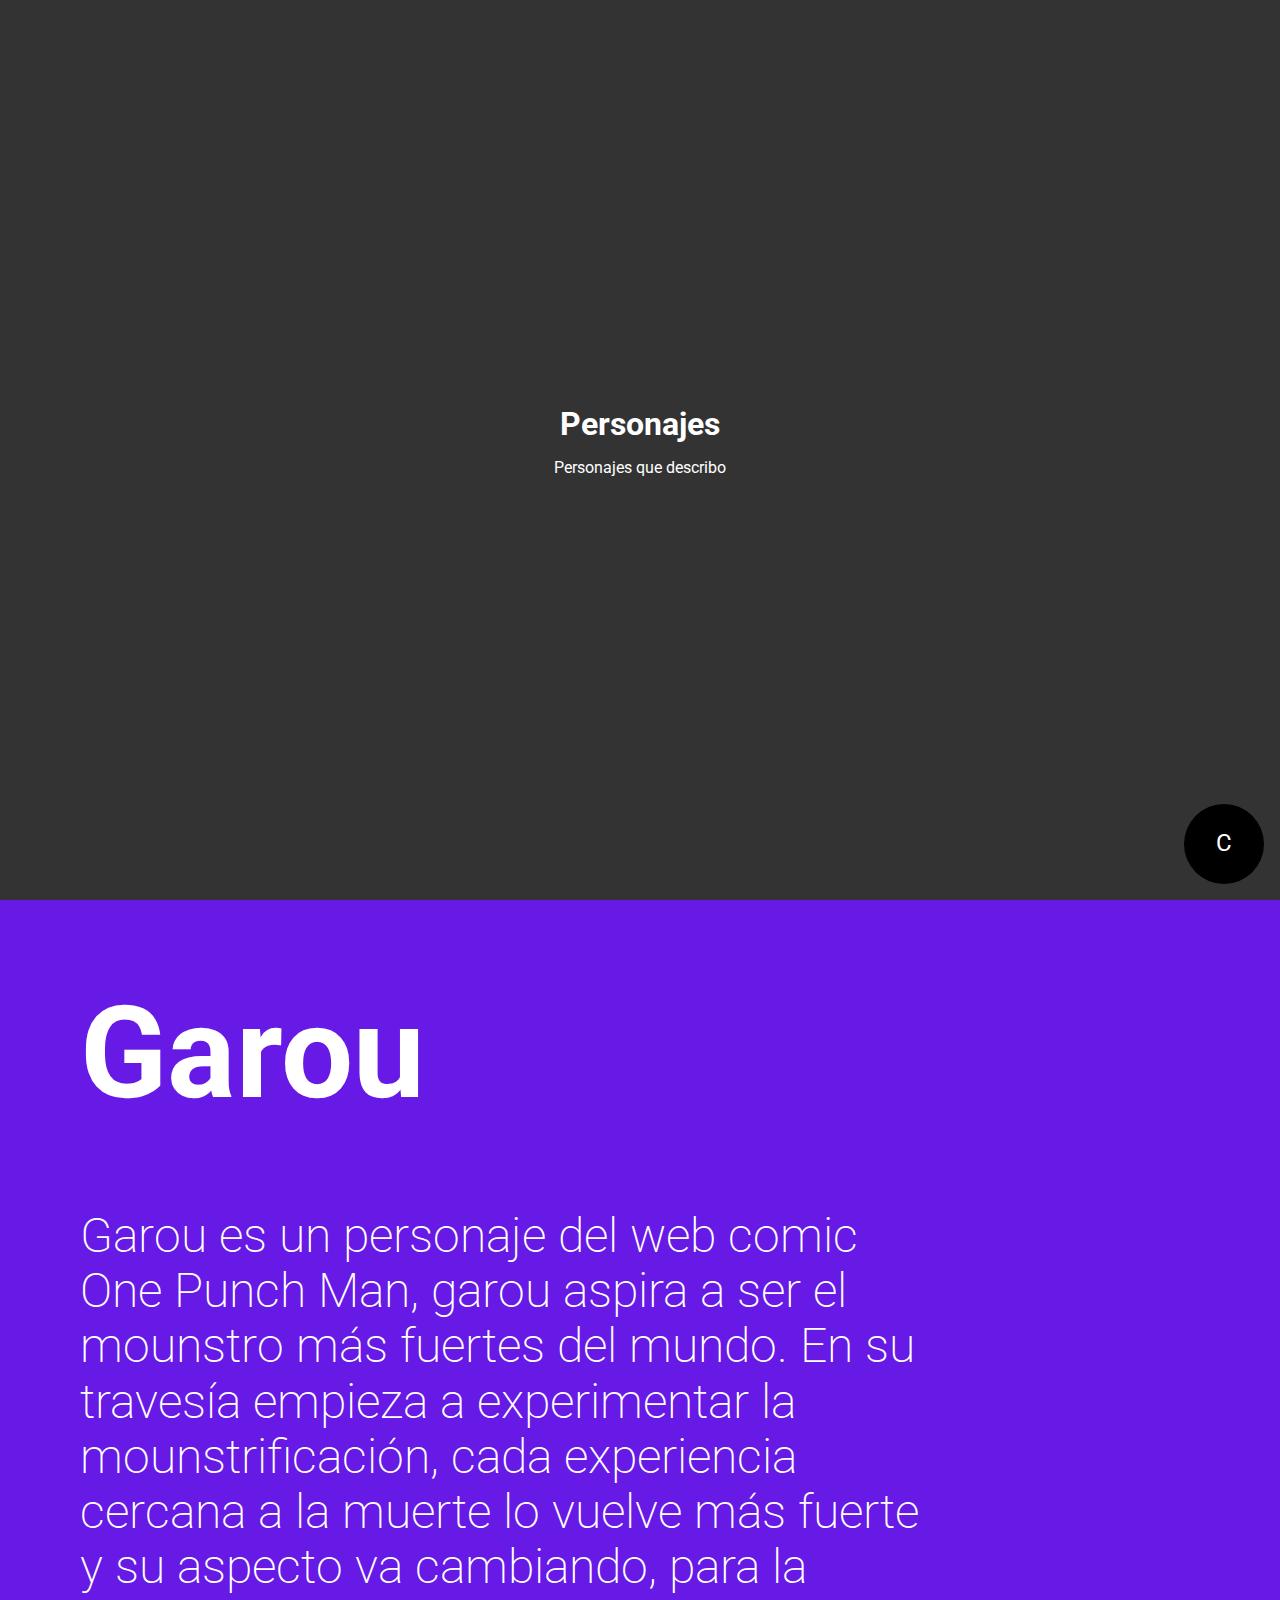
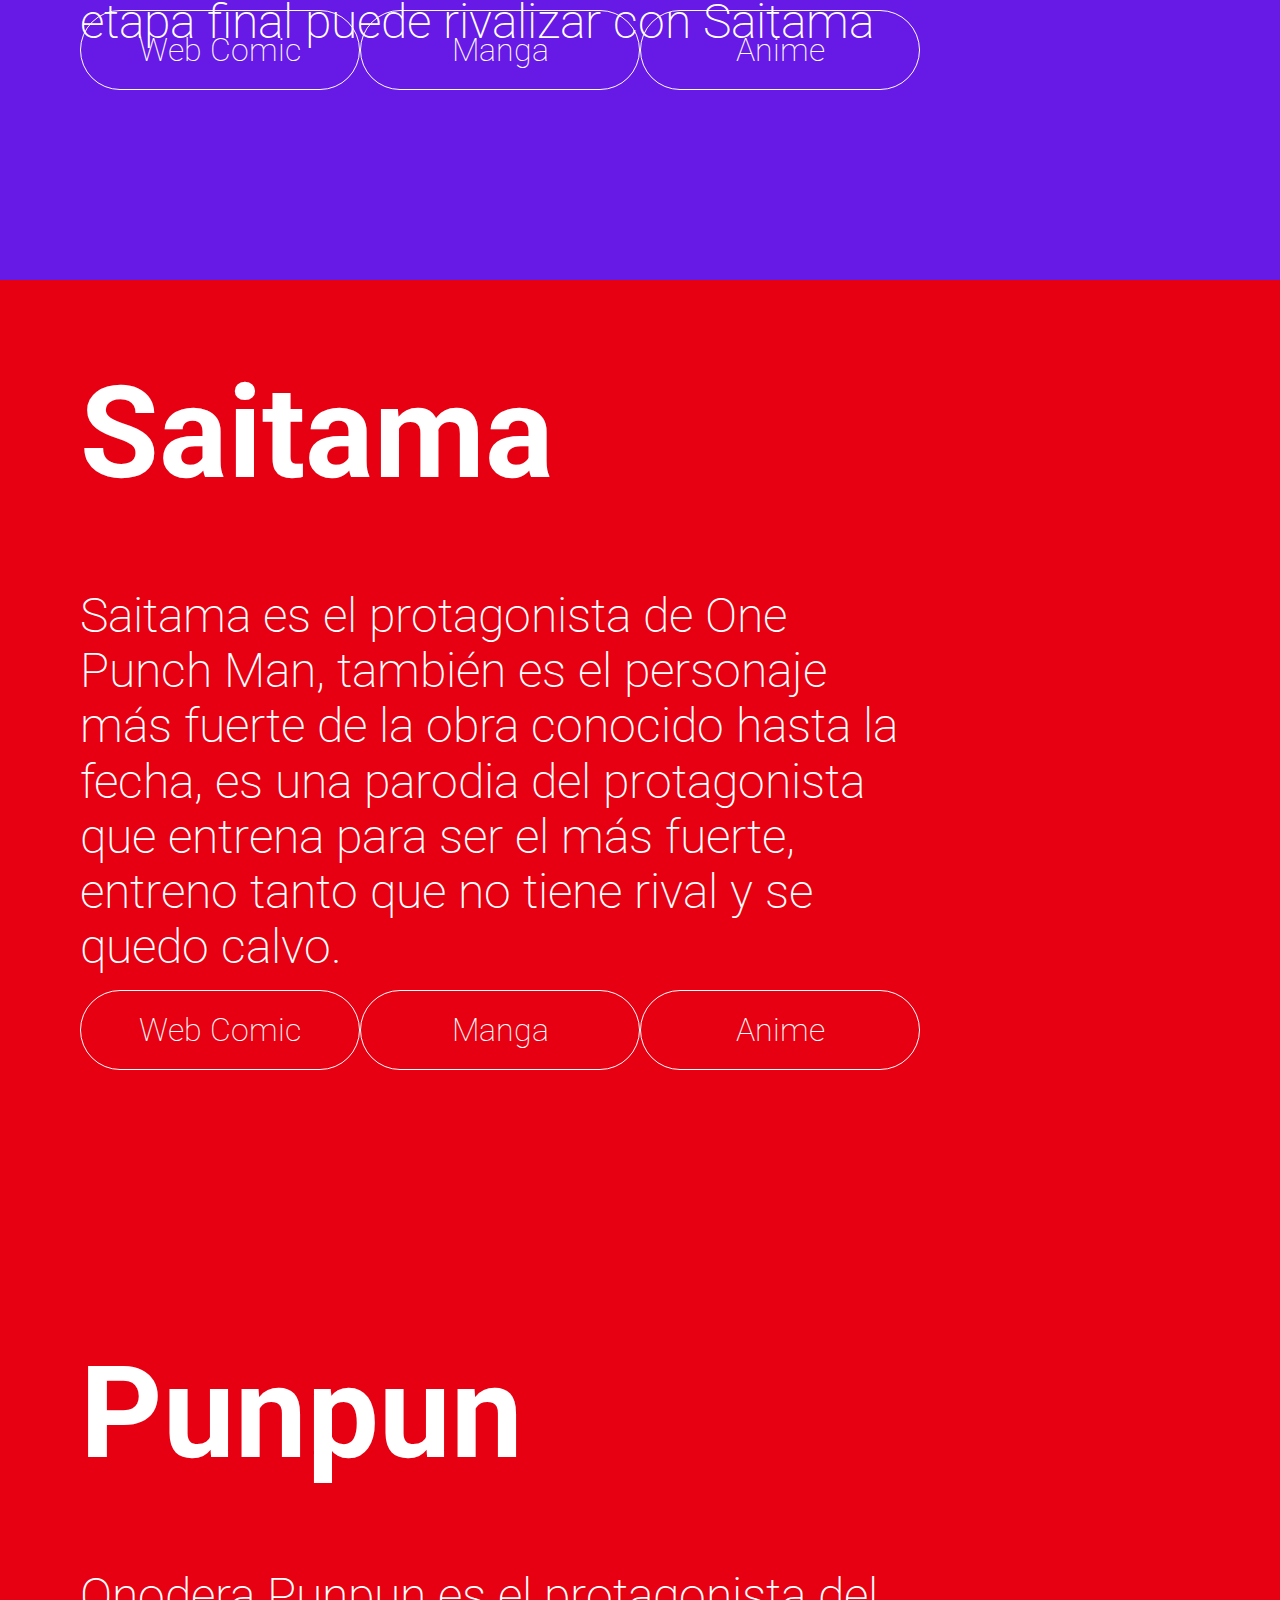
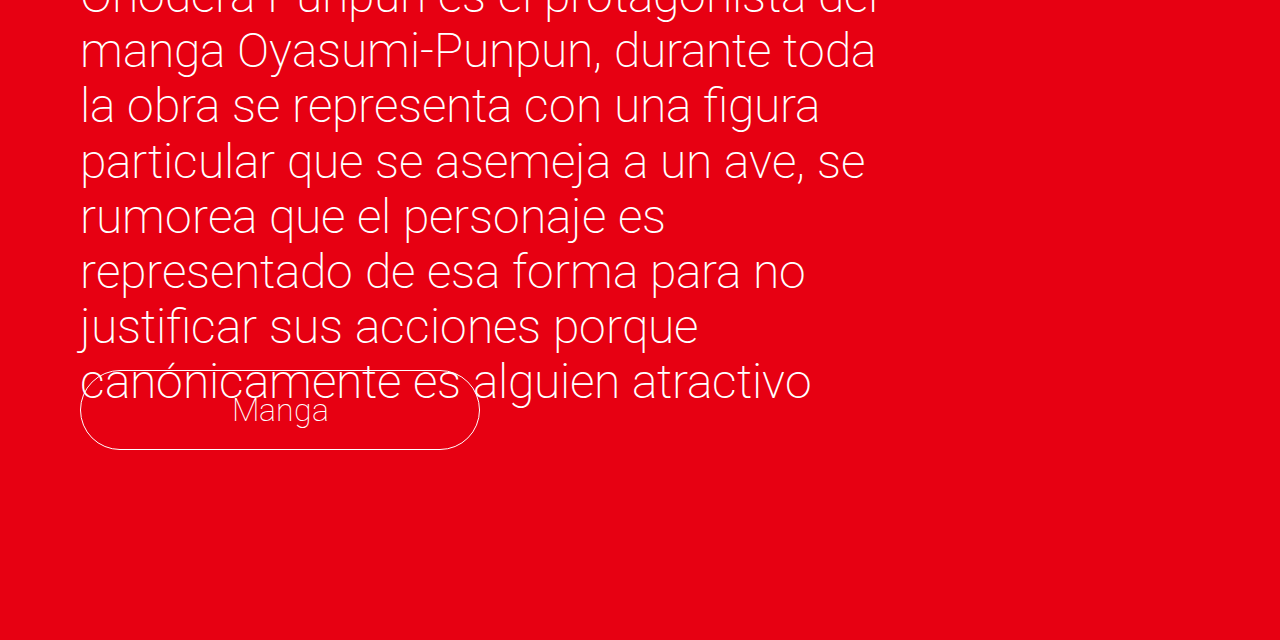
<file: index.html>
<!DOCTYPE html>
<html lang="es">

<head>
    <meta charset="UTF-8">
    <meta name="viewport" content="width=device-width, initial-scale=1.0">
    <title>Web-Eando</title>
    <link rel="preconnect" href="https://fonts.googleapis.com">
    <link rel="preconnect" href="https://fonts.gstatic.com" crossorigin>
    <link rel="stylesheet" href="styles/normalize.css">
    <link
        href="https://fonts.googleapis.com/css2?family=Roboto+Mono:ital,wght@0,100..700;1,100..700&family=Roboto:ital,wght@0,100..900;1,100..900&display=swap"
        rel="stylesheet">
    <link rel="stylesheet" href="styles/style.css">
</head>

<body>
    <main class="background">
        <h1>Personajes</h1>
        <p>Personajes que describo</p>
    </main>
    <div class="boton">
        <button class="btn">C</button>
    </div>

    <section class="menu menu-activation">
        <a class="menu-enlace" href="#garou">Garou<span class="btn-personaje"><img src="assets/img/cloud.png" alt="nube"></span></a>
        <a class="menu-enlace" href="#saitama">Saitama<span class="btn-personaje"><img src="assets/img/cloud.png" alt="nube"></span></a>
        <a class="menu-enlace" href="#punpun">Punpun<span class="btn-personaje"><img src="assets/img/cloud.png" alt="nube"></span></a>
        <a class="menu-enlace" href="">Sun Wukong<span class="btn-personaje"><img src="assets/img/cloud.png" alt="nube"></span></a>
    </section>
    <section id="garou"class="section-garou">
        <h2>Garou</h2>
        <p>Garou es un personaje del web comic One Punch Man, garou aspira a ser el mounstro más fuertes del mundo. En
            su travesía empieza a experimentar la mounstrificación, cada experiencia cercana a la muerte lo vuelve
            más fuerte y su aspecto va cambiando, para la etapa final puede rivalizar con Saitama</p>
        <img src="assets/img/gar-web.png" alt="Garou-Web" loading="lazy">
        <img src="assets/img/gar-manga.png" alt="Garou-Manga" loading="lazy">
        <img src="assets/img/gar-anime.png" alt="Garou-Anime" loading="lazy">
        <div class="botones">
            <button class="btn-web">Web Comic</button>
            <button class="btn-manga">Manga</button>
            <button class="btn-anime">Anime</button>
        </div>
    </section>
    <section id="saitama"class="section-saitama">
        <h2>Saitama</h2>
        <p>Saitama es el protagonista de One Punch Man, también es el personaje más fuerte de la obra conocido hasta la fecha, es una parodia del protagonista que entrena para ser el más fuerte, entreno tanto que no tiene rival y se quedo calvo.</p>
        <img src="assets/img/saitama-web.png" alt="Saitama-Web" loading="lazy">
        <img src="assets/img/saitama-manga.png" alt="Saitama-Manga" loading="lazy">
        <img src="assets/img/saitama-anime.png" alt="Saitama-Anime" loading="lazy">
        <div class="botones">
            <button class="btn-web">Web Comic</button>
            <button class="btn-manga">Manga</button>
            <button class="btn-anime">Anime</button>
        </div>
    </section>
    <section id="punpun"class="section-punpun">
        <h2>Punpun</h2>
        <p>Onodera Punpun es el protagonista del manga Oyasumi-Punpun, durante toda la obra se representa con una figura particular que se asemeja a un ave, se rumorea que el personaje es representado de esa forma para no justificar sus acciones porque canónicamente es alguien atractivo</p>
        <img src="assets/img/punpun-manga.png" alt="punpun-Manga" loading="lazy">
        <div class="botones">
            <button class="btn-manga">Manga</button>
        </div>
    </section>
    <script src="scripts/script.js" type="module"></script>
</body>

</html>
</file>
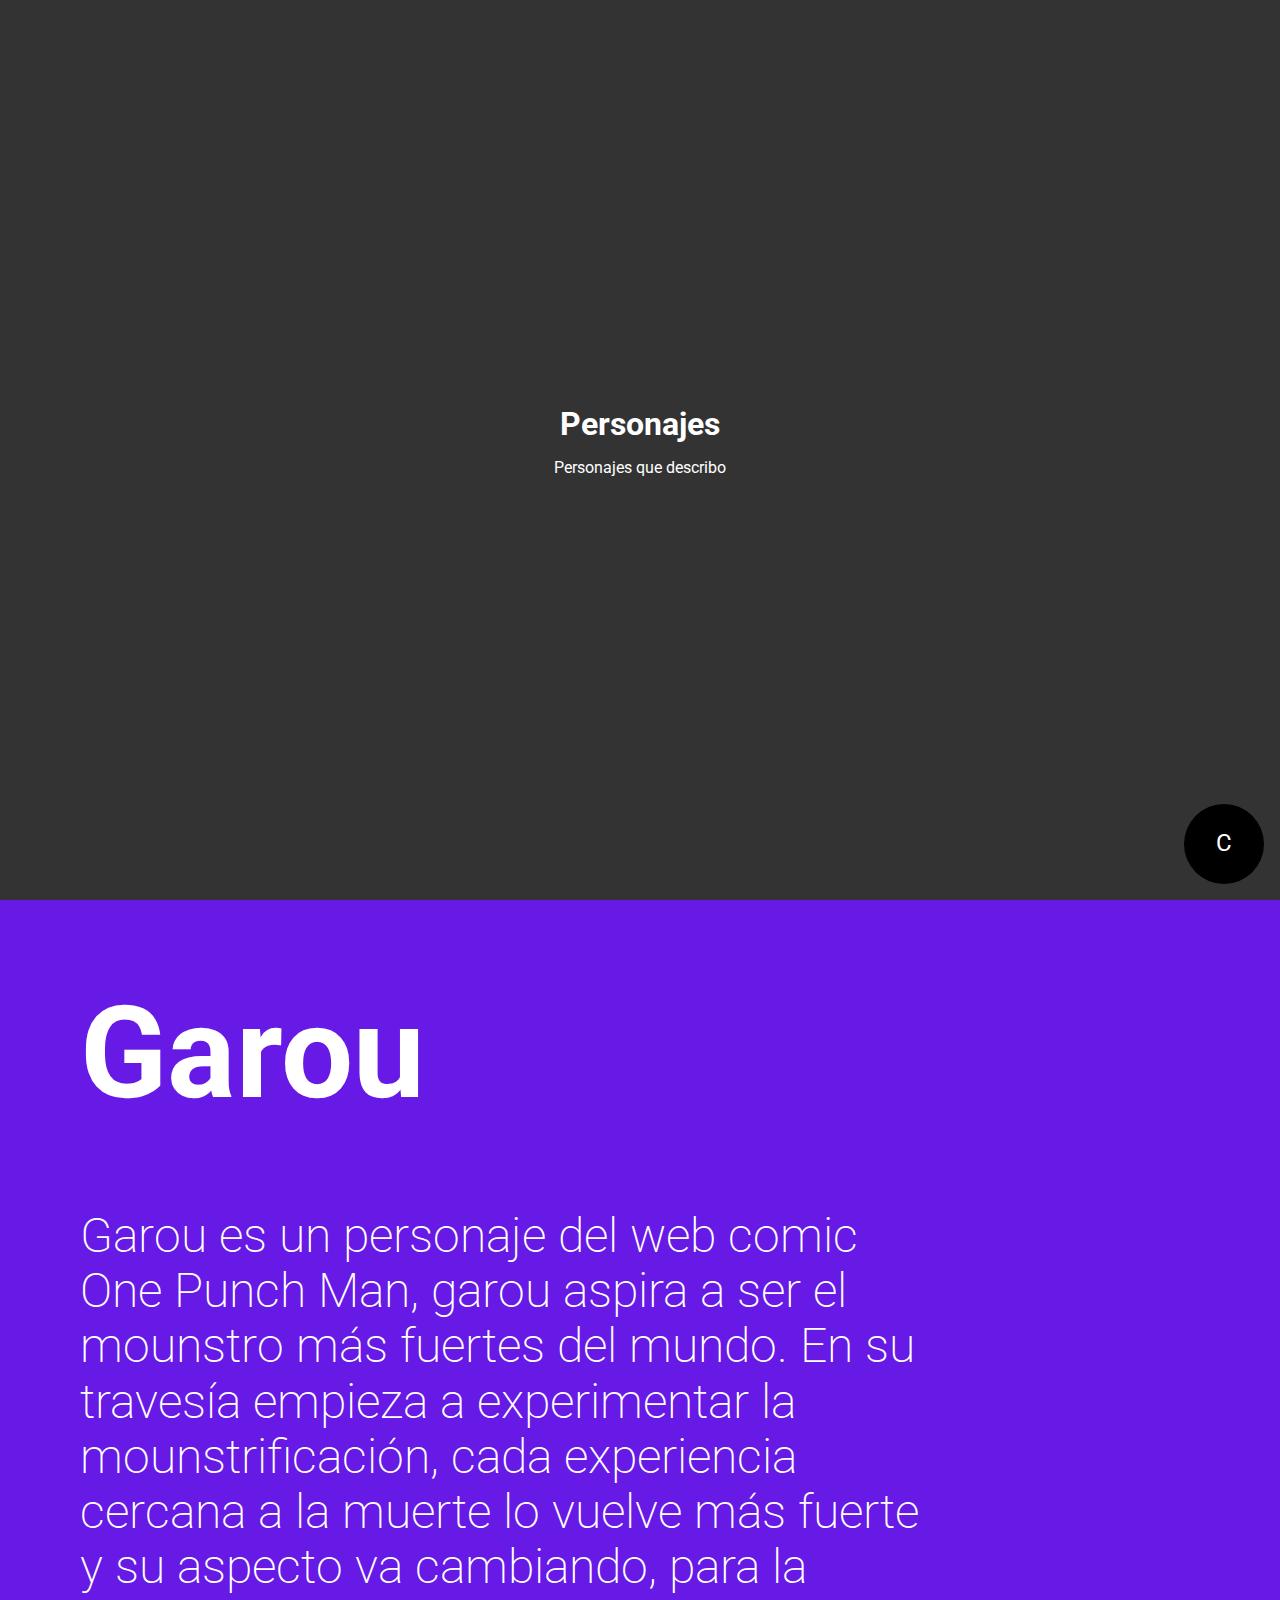
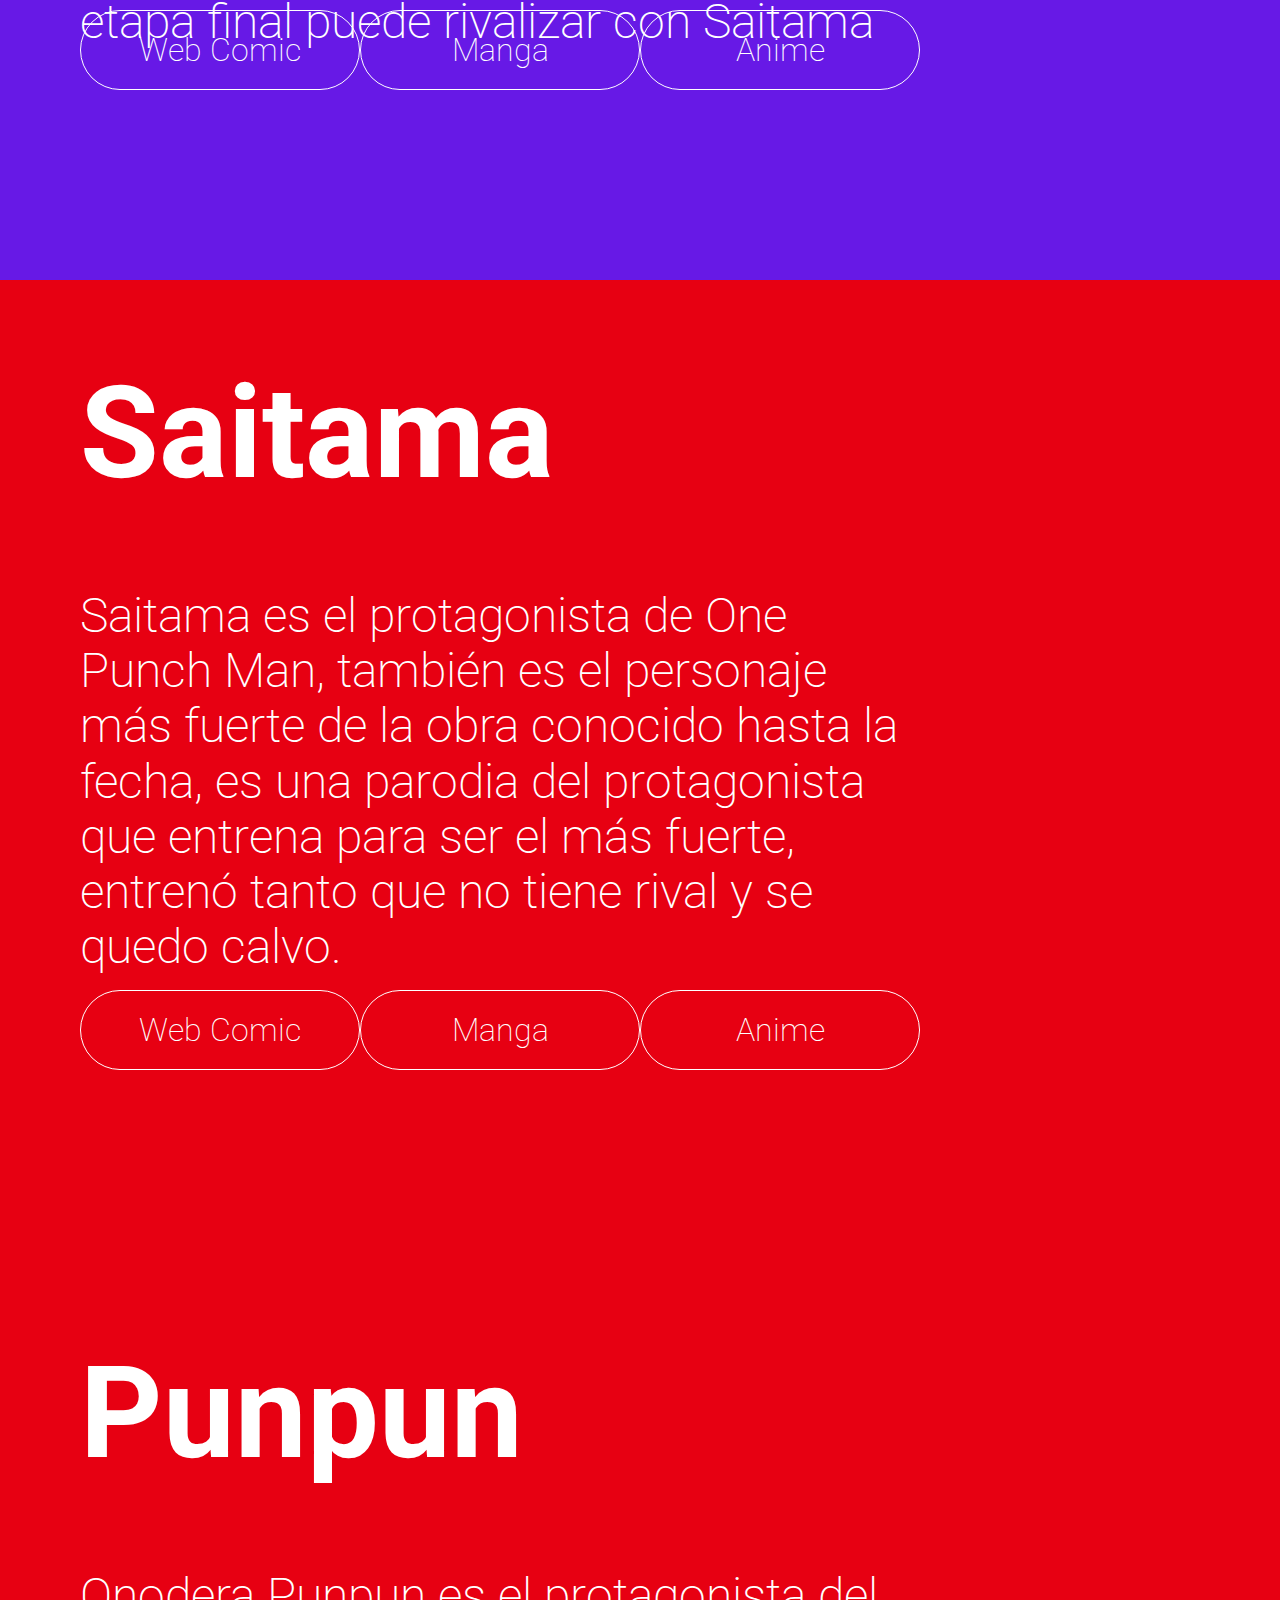
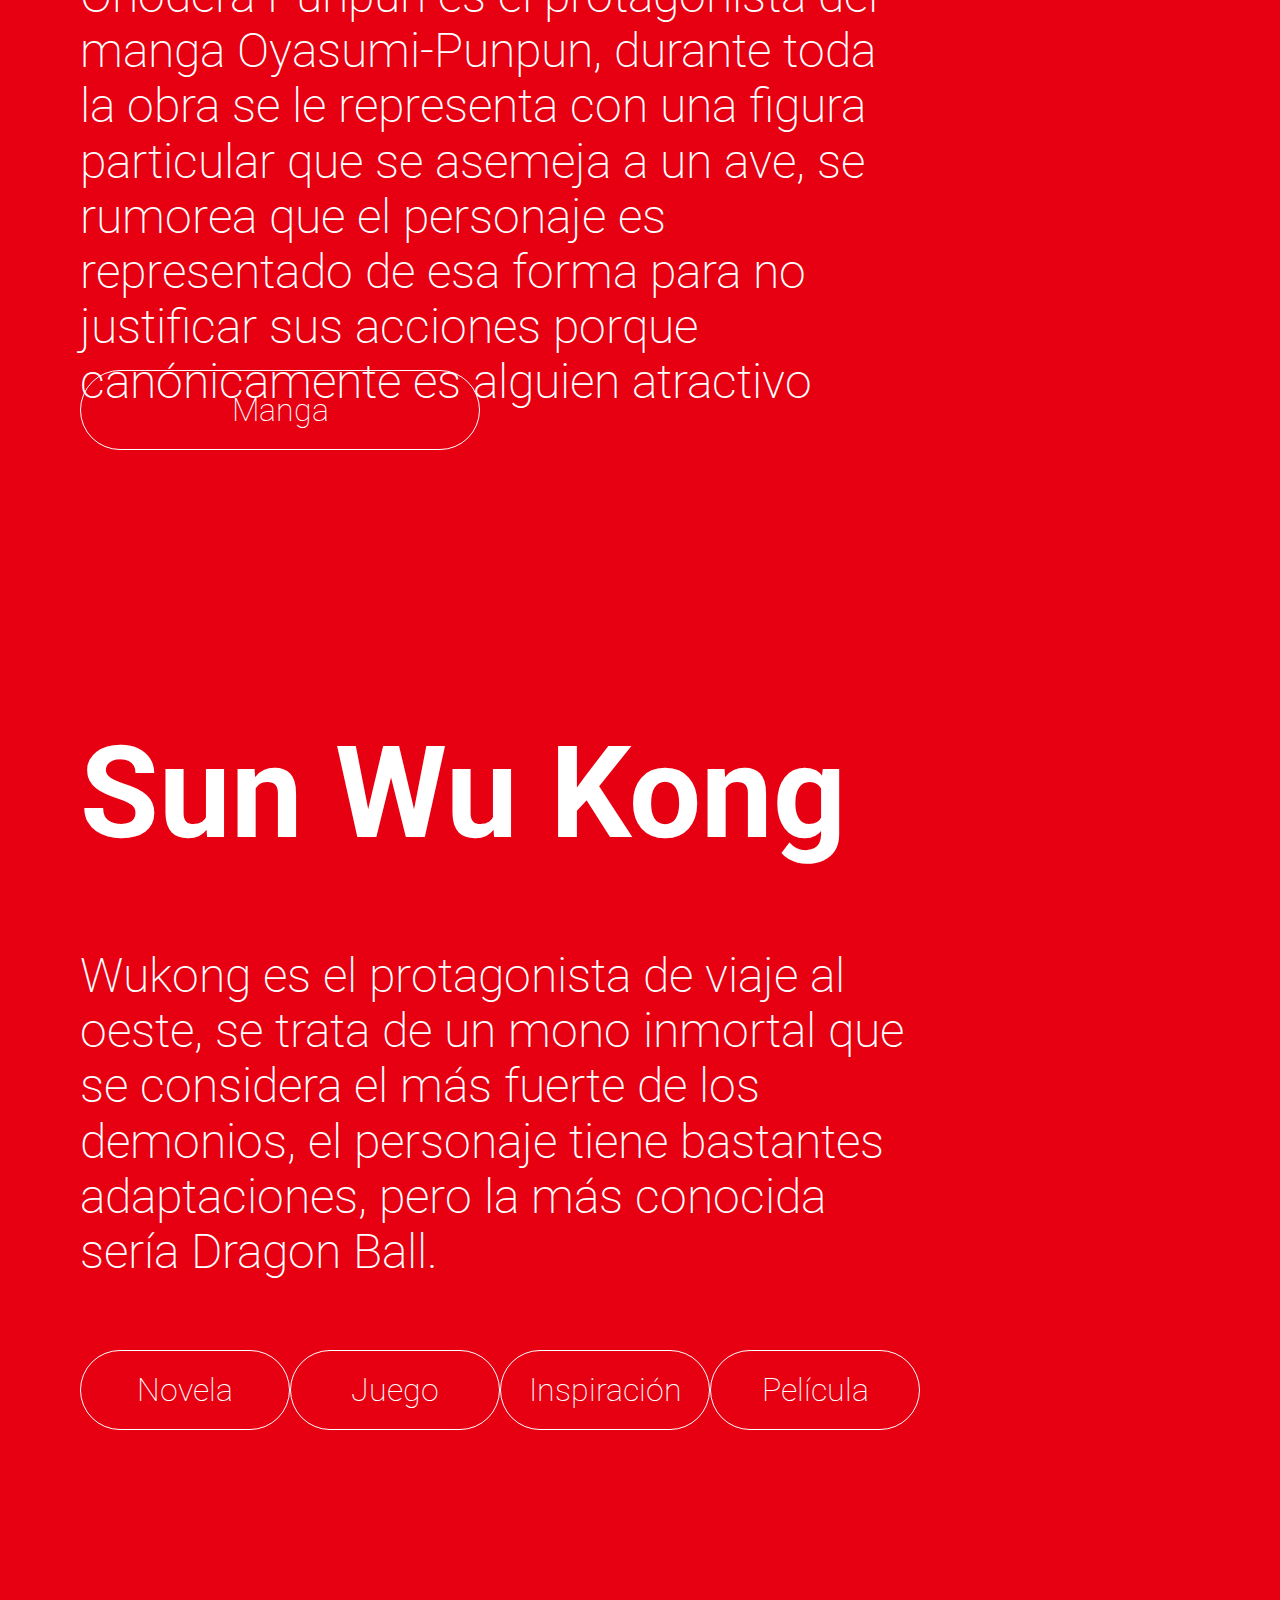
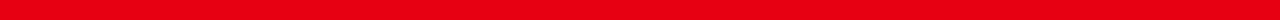
<file: web-ada-1/index.html>
<!DOCTYPE html>
<html lang="es">

<head>
    <meta charset="UTF-8">
    <meta name="viewport" content="width=device-width, initial-scale=1.0">
    <title>Web-Eando</title>
    <link rel="preconnect" href="https://fonts.googleapis.com">
    <link rel="preconnect" href="https://fonts.gstatic.com" crossorigin>
    <link rel="stylesheet" href="styles/normalize.css">
    <link
        href="https://fonts.googleapis.com/css2?family=Roboto+Mono:ital,wght@0,100..700;1,100..700&family=Roboto:ital,wght@0,100..900;1,100..900&display=swap"
        rel="stylesheet">
    <link rel="stylesheet" href="styles/style.css">
</head>

<body>
    <main class="background">
        <h1>Personajes</h1>
        <p>Personajes que describo</p>
    </main>
    <div class="boton">
        <button class="btn">C</button>
    </div>

    <section class="menu menu-activation">
        <a class="menu-enlace" href="#garou">Garou<span class="btn-personaje"><img src="assets/img/cloud.png" alt="nube"></span></a>
        <a class="menu-enlace" href="#saitama">Saitama<span class="btn-personaje"><img src="assets/img/cloud.png" alt="nube"></span></a>
        <a class="menu-enlace" href="#punpun">Punpun<span class="btn-personaje"><img src="assets/img/cloud.png" alt="nube"></span></a>
        <a class="menu-enlace" href="#wukong">Sun Wukong<span class="btn-personaje"><img src="assets/img/cloud.png" alt="nube"></span></a>
    </section>
    <section id="garou"class="section-garou">
        <h2>Garou</h2>
        <p class="descripcion-garou">Garou es un personaje del web comic One Punch Man, garou aspira a ser el mounstro más fuertes del mundo. En
            su travesía empieza a experimentar la mounstrificación, cada experiencia cercana a la muerte lo vuelve
            más fuerte y su aspecto va cambiando, para la etapa final puede rivalizar con Saitama</p>
        <template id="template-text-garou">
            <p>Garou es un personaje del web comic One Punch Man, garou aspira a ser el mounstro más fuertes del mundo. En
            su travesía empieza a experimentar la mounstrificación, cada experiencia cercana a la muerte lo vuelve
            más fuerte y su aspecto va cambiando, para la etapa final puede rivalizar con Saitama</p>
            <p>Garou en el manga tiene un cambio enorme en su arco, muchos consideran que el manga tiene mejor historia precisamente en este arco. Tiene de los mejores paneles en su manga joder. Cine</p>
            <p>Personalmente garou es de mis personajes favoritos gracias al Anime, su estilo de pelea y animación(por lo menos en la 2da temporada) son increíbles.</p>
        </template>
        
        <img src="assets/img/gar-web.png" alt="Garou-Web" loading="lazy">
        <img src="assets/img/gar-manga.png" alt="Garou-Manga" loading="lazy">
        <img src="assets/img/gar-anime.png" alt="Garou-Anime" loading="lazy">
        <div class="botones">
            <button class="btn-web">Web Comic</button>
            <button class="btn-manga">Manga</button>
            <button class="btn-anime">Anime</button>
        </div>
    </section>
    <section id="saitama"class="section-saitama">
        <h2>Saitama</h2>
        <p class="descripcion-saitama">Saitama es el protagonista de One Punch Man, también es el personaje más fuerte de la obra conocido hasta la fecha, es una parodia del protagonista que entrena para ser el más fuerte, entrenó tanto que no tiene rival y se quedo calvo.</p>
        <template id="template-text-saitama">
            <p>Saitama es el protagonista de One Punch Man, también es el personaje más fuerte de la obra conocido hasta la fecha, es una parodia del protagonista que entrena para ser el más fuerte, entrenó tanto que no tiene rival y se quedo calvo.</p>
            <p>Saitama es de los personajes que menos diferencia deberian tener entre el web comic y manga ya que no debería ser difícil dibujarlo, pero Murata hace un trabajo excpecional con cualquier personaje.</p>
            <p>Saitama en el anime no tiene mucho protagonismo, bueno en ninguna adaptación ya que de ser asi los enemigos serían derrotados fácilmente.</p>
        </template>
        <img src="assets/img/saitama-web.png" alt="Saitama-Web" loading="lazy">
        <img src="assets/img/saitama-manga.png" alt="Saitama-Manga" loading="lazy">
        <img src="assets/img/saitama-anime.png" alt="Saitama-Anime" loading="lazy">
        <div class="botones">
            <button class="btn-web">Web Comic</button>
            <button class="btn-manga">Manga</button>
            <button class="btn-anime">Anime</button>
        </div>
    </section>
    <section id="punpun"class="section-punpun">
        <h2>Punpun</h2>
        <p class="descripcion-punpun">Onodera Punpun es el protagonista del manga Oyasumi-Punpun, durante toda la obra se le representa con una figura particular que se asemeja a un ave, se rumorea que el personaje es representado de esa forma para no justificar sus acciones porque canónicamente es alguien atractivo</p>
        <img src="assets/img/punpun-manga.png" alt="punpun-Manga" loading="lazy">
        <div class="botones">
            <button class="btn-manga">Manga</button>
        </div>
    </section>
    <section id="wukong"class="section-wukong">
        <h2>Sun Wu Kong</h2>
        <p class="descripcion-wukong">Wukong es el protagonista de viaje al oeste, se trata de un mono inmortal que se considera el más fuerte de los demonios, el personaje tiene bastantes adaptaciones, pero la más conocida sería Dragon Ball.</p>
        <template id="template-text-wukong">
            <p>Wukong es el protagonista de viaje al oeste, se trata de un mono inmortal que se considera el más fuerte de los demonios, el personaje tiene bastantes adaptaciones, pero la más conocida sería Dragon Ball.</p>
            <p>Black Myth Wukong es el mayor exponente en videojuegos de Wukong, perdio el GOTY frente al majestuoso AstroBot.</p>
            <p>Dragon Ball es la adaptación de Wukong con mayor reconocimiento a nivel mundial, la Son Goku - Sun Wukong.</p>
            <p>Aunque existen bastantes adaptaciones en películas no hay una que sea reconocible a nivel mundial, en base a tu criterio puedes elegir la que más te guste.</p>
        </template>
        <img src="assets/img/wukong-novela.png" alt="wukong-novela" loading="lazy">
        <img src="assets/img/wukong-juego.png" alt="wukong-juego" loading="lazy">
        <img src="assets/img/wukong-insp.png" alt="wukong-insp" loading="lazy">
        <img src="assets/img/wukong-peli.png" alt="wukong-peli" loading="lazy">
        <div class="botones">
            <button class="btn-novela">Novela</button>
            <button class="btn-juego">Juego</button>
            <button class="btn-insp">Inspiración</button>
            <button class="btn-peli">Película</button>
        </div>
    </section>
    <script src="scripts/script.js" type="module"></script>
</body>

</html>
</file>
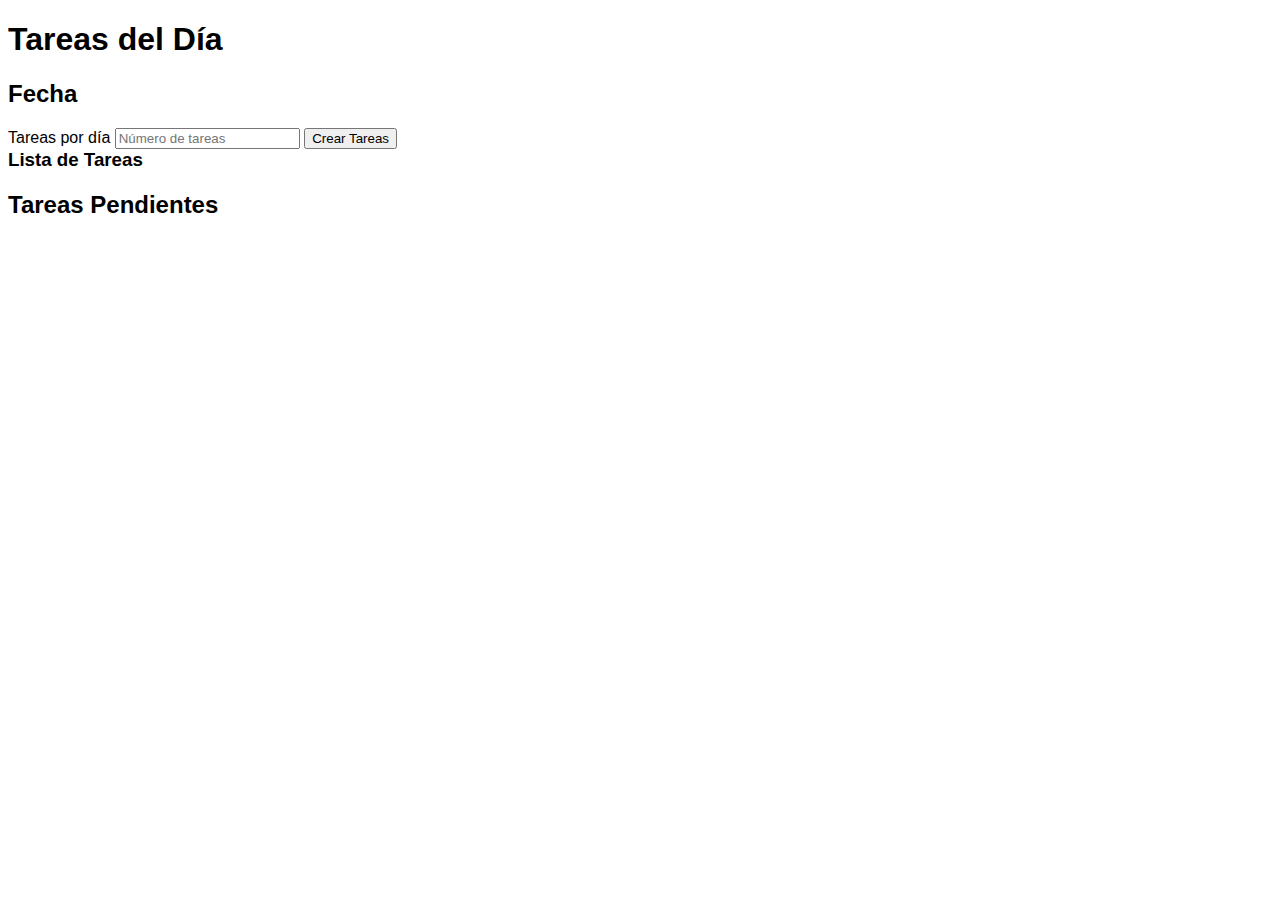
<file: web-ada-3/index.html>
<!DOCTYPE html>
<html lang="es">

<head>
    <meta charset="UTF-8">
    <meta name="viewport" content="width=device-width, initial-scale=1.0">
    <title>Document</title>
    <link rel="stylesheet" href="style/styles.css">
</head>

<body>
    <h1>Tareas del Día</h1>
    <h2>Fecha</h2>

    <form id="form-1" class="form-cantidad-tareas">
        <label name="cantidadTareasFinal">Tareas por día</label>
        <input name="cantidadTareas" type="number" placeholder="Número de tareas">
        <input class="btn-form-1" name="btnCantidad" type="submit" value="Crear Tareas">
    </form>

    <h3 class="titulo-lista-tareas">Lista de Tareas</h3>
    <form id="form-2" class="form-tareas">


    </form>

    <section>
        <h2>Tareas Pendientes</h2>
        <main id="tareas-pendientes" class="tareas-pendientes">
        </main>
    </section>

    <template id="template-tarea">
        <section class="section-tarea">
            <div class="tarea">
                <input type="text" class="tituloTarea" required>
                <br>
                <textarea class="descripcionTarea" required></textarea>
            </div>
        </section>
    </template>

    <template id="template-tarea-creada">
        <section class="section-tarea-creada">
            <h3 class="titulo-tarea">titulo tarea</h3>
            <p class="descripcion-tarea">Descripción tarea</p>
            <div class="confirmacion-input">
                <label>Terminado</label>
                <input name="confirmacion-tarea" type="checkbox">
            </div>
        </section>
    </template>

    <script src="script/index.js" type="module"></script>
</body>

</html>
</file>
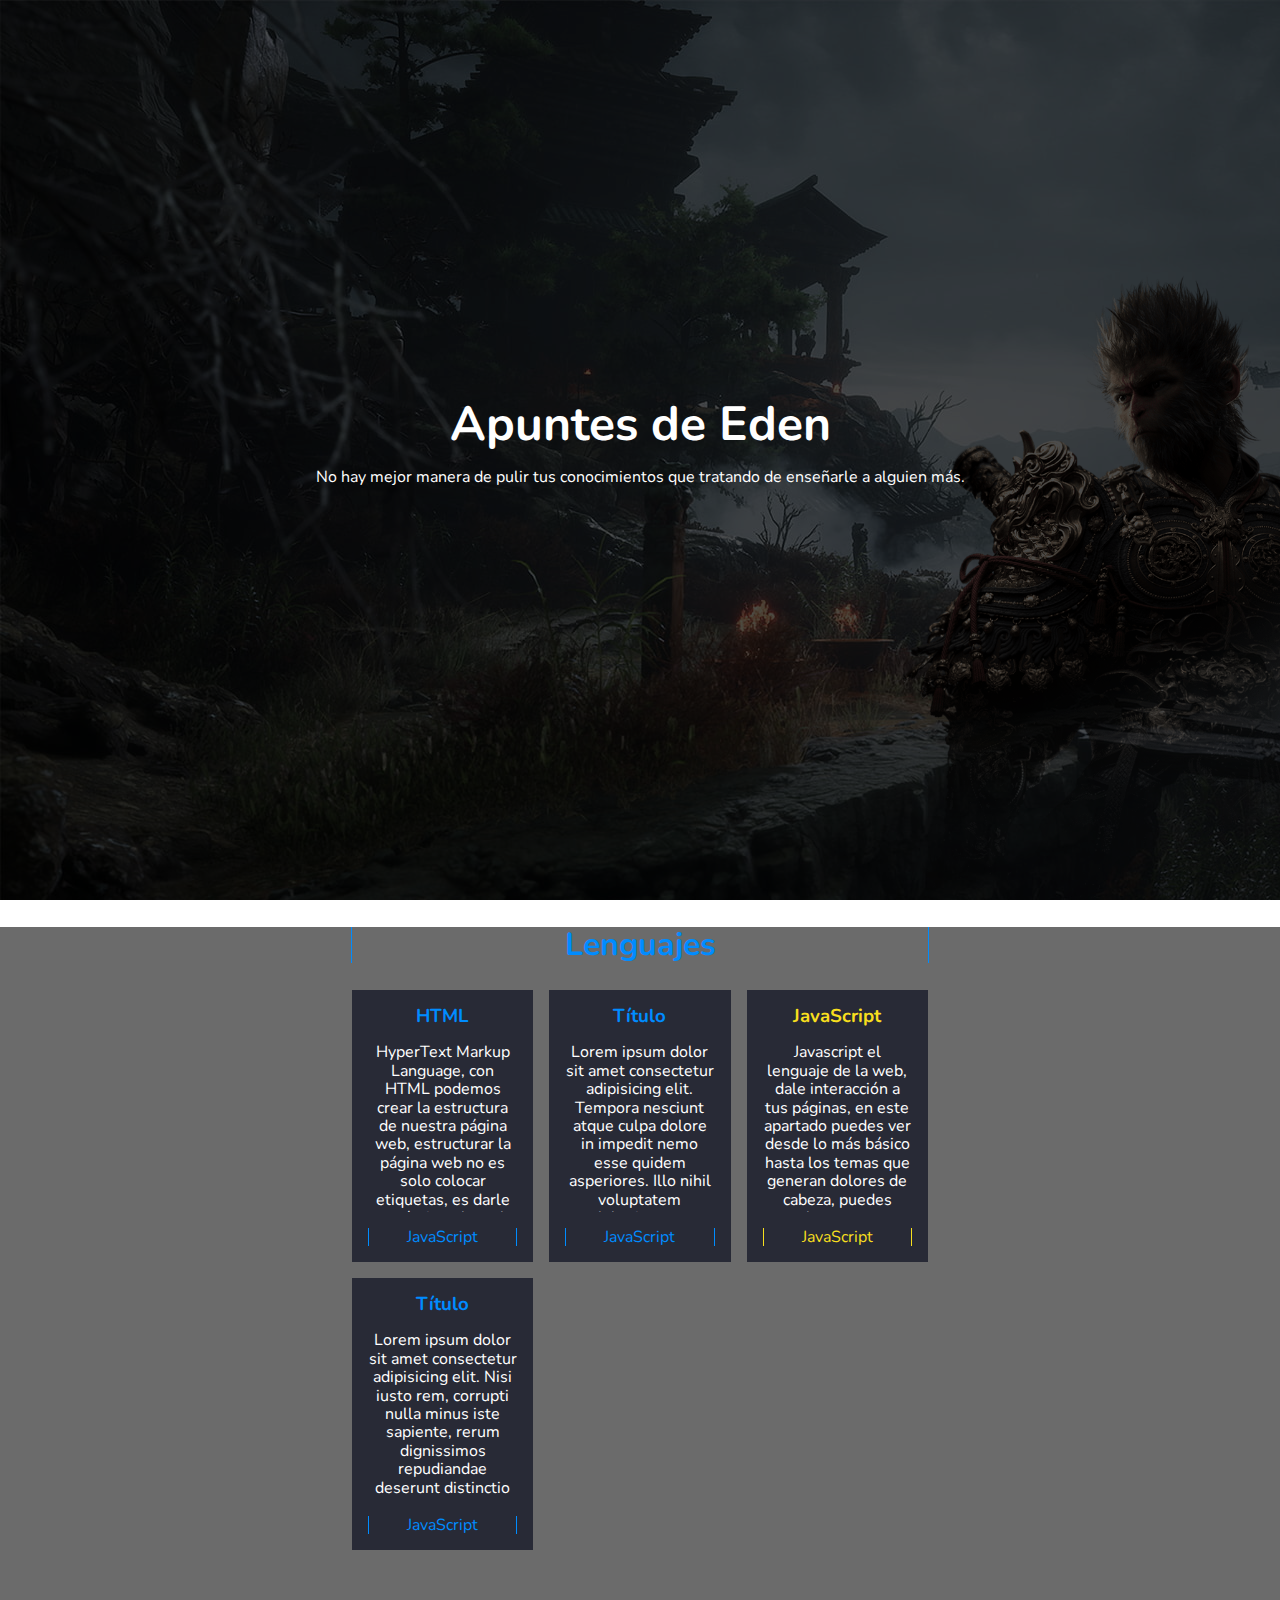
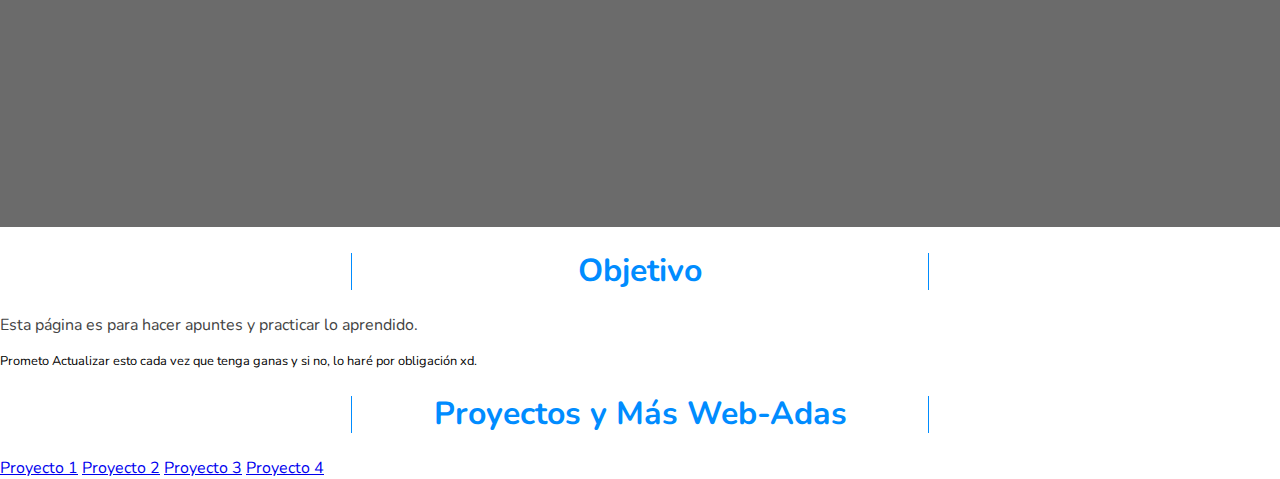
<file: web-ada-4/index.html>
<!DOCTYPE html>
<html lang="es">

<head>
    <meta charset="UTF-8">
    <meta name="viewport" content="width=device-width, initial-scale=1.0">
    <title>WebEando 4</title>
    <link rel="preconnect" href="https://fonts.googleapis.com">
    <link rel="preconnect" href="https://fonts.gstatic.com" crossorigin>
    <link
        href="https://fonts.googleapis.com/css2?family=Lato:ital,wght@0,100;0,300;0,400;0,700;0,900;1,100;1,300;1,400;1,700;1,900&family=Nunito:ital,wght@0,200..1000;1,200..1000&family=Roboto+Flex:opsz,wght,XOPQ,XTRA,YOPQ,YTDE,YTFI,YTLC,YTUC@8..144,100..1000,96,468,79,-203,738,514,712&family=Roboto+Mono:ital,wght@0,100..700;1,100..700&family=Roboto:ital,wght@0,100..900;1,100..900&display=swap"
        rel="stylesheet">
    <link rel="stylesheet" href="style/normalize.css">
    <link rel="stylesheet" href="style/styles.css">
</head>

<body>
    <header class="header-section">
        <h1>Apuntes de Eden</h1>
        <p>No hay mejor manera de pulir tus conocimientos que tratando de enseñarle a alguien más.</p>
        <img src="assets/img/characters/wukong.png" alt="SunWukong">
        <div class="background-opacity"></div>
    </header>
    <main class="main-section">
        <h2>Lenguajes</h2>
        <nav class="nav-bar">
            <section class="nav-section nav-html">
                <h3>HTML</h3>
                <p>HyperText Markup Language, con HTML podemos crear la estructura de nuestra página web, estructurar la página web no es solo colocar etiquetas, es darle semántica y hacerla accesible para muchas personas.</p>
                <a id="nav-link-html" class="nav-link" href="languages/javascript.html" target="_blank">JavaScript</a>
                <img class="nav-section-img"  src="assets/img/backgrounds/js-shield.png" alt="Js Shield 1">
            </section>
            <section class="nav-section nav-css">
                <h3>Título</h3>
                <p>Lorem ipsum dolor sit amet consectetur adipisicing elit. Tempora nesciunt atque culpa dolore in impedit nemo esse quidem asperiores. Illo nihil voluptatem laboriosam, consequatur magni nemo numquam debitis maxime explicabo?</p>
                <a id="nav-link-css" class="nav-link" href="languages/javascript.html" target="_blank">JavaScript</a>
                <img class="nav-section-img" src="assets/img/backgrounds/js-shield.png" alt="Js Shield 2">
            </section>
            <section class="nav-section nav-js">
                <h3>JavaScript</h3>
                <p>Javascript el lenguaje de la web, dale interacción a tus páginas, en este apartado puedes ver desde lo más básico hasta los temas que generan dolores de cabeza, puedes complementar esto con la documentacion de MDN.</p>
                <a id="nav-link-js" class="nav-link" href="languages/javascript.html" target="_blank">JavaScript</a>
                <img  class="nav-section-img" src="assets/img/backgrounds/js-shield.png" alt="Js Shield 3">
            </section>
            <section class="nav-section nav-csharp">
                <h3>Título</h3>
                <p>Lorem ipsum dolor sit amet consectetur adipisicing elit. Nisi iusto rem, corrupti nulla minus iste sapiente, rerum dignissimos repudiandae deserunt distinctio numquam consequatur unde dicta, illum ab impedit? Dolorem, officiis?</p>
                <a id="nav-link-csharp" class="nav-link" href="languages/javascript.html" target="_blank">JavaScript</a>
                <img class="nav-section-img"  src="assets/img/backgrounds/js-shield.png" alt="Js Shield 4">
            </section>
        </nav>
    </main>

    <section class="about-me">
        <h2>Objetivo</h2>
        <p>Esta página es para hacer apuntes y practicar lo aprendido.</p>
        <small>
            Prometo Actualizar esto cada vez que tenga ganas y si no, lo haré por obligación xd.
        </small>
    </section>

    <section class="my-projects">
        <aside>
            <h2>Proyectos y Más Web-Adas</h2>
            <a href="#">Proyecto 1</a>
            <a href="#">Proyecto 2</a>
            <a href="#">Proyecto 3</a>
            <a href="#">Proyecto 4</a>
        </aside>
    </section>

    <script src="script/index.js" type="module"></script>
</body>

</html>
</file>
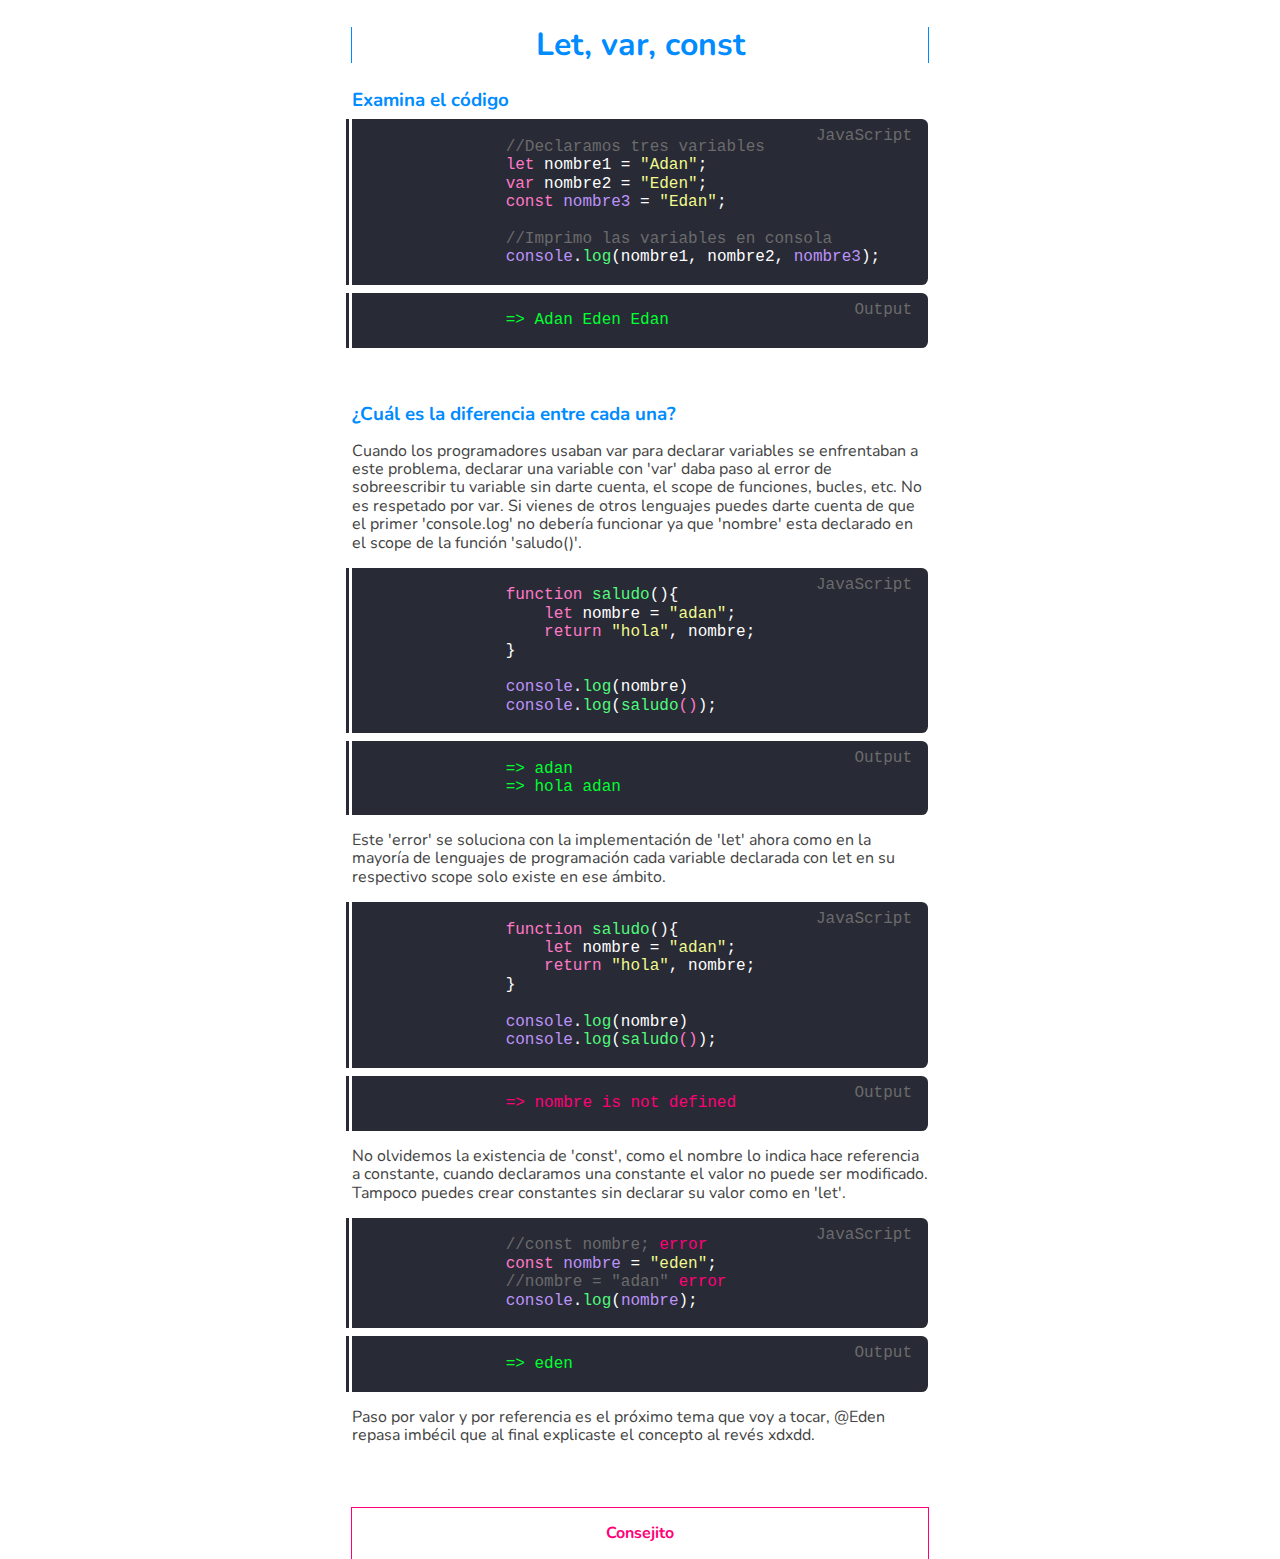
<file: web-ada-4/languages/javascript.html>
<!DOCTYPE html>
<html lang="en">

<head>
    <meta charset="UTF-8">
    <meta name="viewport" content="width=device-width, initial-scale=1.0">
    <title>Apuntes Javascript</title>
    <link rel="preconnect" href="https://fonts.googleapis.com">
    <link rel="preconnect" href="https://fonts.gstatic.com" crossorigin>
    <link
        href="https://fonts.googleapis.com/css2?family=Lato:ital,wght@0,100;0,300;0,400;0,700;0,900;1,100;1,300;1,400;1,700;1,900&family=Nunito:ital,wght@0,200..1000;1,200..1000&family=Roboto+Flex:opsz,wght,XOPQ,XTRA,YOPQ,YTDE,YTFI,YTLC,YTUC@8..144,100..1000,96,468,79,-203,738,514,712&family=Roboto+Mono:ital,wght@0,100..700;1,100..700&family=Roboto:ital,wght@0,100..900;1,100..900&display=swap"
        rel="stylesheet">
    <link rel="stylesheet" href="../style/normalize.css">
    <link rel="stylesheet" href="../style/styles.css">
</head>

<body>
    <article class="code-article">
        <h2>Let, var, const </h2>
        <section class="section-code example">
            <h3>Examina el código</h3>
            <pre class="code-js"><code>
                <span class="code-commentary">//Declaramos tres variables</span>
                <span class="code-variable">let</span> nombre1 = <span class="code-string">"Adan"</span>;
                <span class="code-variable">var</span> nombre2 = <span class="code-string">"Eden"</span>;
                <span class="code-variable">const</span> <span class="code-obj">nombre3</span> = <span class="code-string">"Edan"</span>;
                
                <span class="code-commentary">//Imprimo las variables en consola</span>
                <span class="code-obj">console</span>.<span class="code-method">log</span>(nombre1, nombre2, <span class="code-obj">nombre3</span>);
            </code></pre>
            <pre class="output"><code>
                => Adan Eden Edan
            </code></pre>
        </section>
        <section class="section-code theory">
            <h3>¿Cuál es la diferencia entre cada una?</h3>
            <p>
                Cuando los programadores usaban var para declarar variables se enfrentaban a este problema, declarar una
                variable con 'var' daba paso al error de sobreescribir tu variable sin darte cuenta, el scope de
                funciones, bucles, etc. No es respetado por var. Si vienes de otros lenguajes puedes darte cuenta de que
                el primer 'console.log' no debería funcionar ya que 'nombre' esta declarado en el scope de la función
                'saludo()'.
            </p>
            <pre class="code-js"><code>
                <span class="code-variable">function</span> <span class="code-method">saludo</span>(){
                    <span class="code-variable">let</span> nombre = <span class="code-string">"adan"</span>;
                    <span class="code-variable">return</span> <span class="code-string">"hola"</span>, nombre;
                }

                <span class="code-obj">console</span>.<span class="code-method">log</span>(nombre)
                <span class="code-obj">console</span>.<span class="code-method">log</span>(<span class="code-method">saludo</span><span class="code-variable">()</span>);
            </code></pre>
            <pre class="output"><code>
                => adan
                => hola adan
            </code></pre>

            <p>
                Este 'error' se soluciona con la implementación de 'let' ahora como en la mayoría de lenguajes de
                programación cada variable declarada con let en su respectivo scope solo existe en ese ámbito.
            </p>

            <pre class="code-js"><code>
                <span class="code-variable">function</span> <span class="code-method">saludo</span>(){
                    <span class="code-variable">let</span> nombre = <span class="code-string">"adan"</span>;
                    <span class="code-variable">return</span> <span class="code-string">"hola"</span>, nombre;
                }

                <span class="code-obj">console</span>.<span class="code-method">log</span>(nombre)
                <span class="code-obj">console</span>.<span class="code-method">log</span>(<span class="code-method">saludo</span><span class="code-variable">()</span>);
            </code></pre>
            <pre class="output"><code>
                <span class="code-error">=> nombre is not defined</span>
            </code></pre>

            <p>
                No olvidemos la existencia de 'const', como el nombre lo indica hace referencia a constante, cuando
                declaramos una constante el valor no puede ser modificado. Tampoco puedes crear constantes sin declarar
                su valor como en 'let'.
            </p>
            <pre class="code-js"><code>
                <span class="code-commentary">//const nombre; <span class="code-error">error</span></span>
                <span class="code-variable">const</span> <span class="code-obj">nombre</span> = <span class="code-string">"eden"</span>;
                <span class="code-commentary">//nombre = "adan" <span class="code-error">error</span></span>
                <span class="code-obj">console</span>.<span class="code-method">log</span>(<span class="code-obj">nombre</span>);
            </code></pre>
            <pre class="output"><code>
                => eden
            </code></pre>
            <p>Paso por valor y por referencia es el próximo tema que voy a tocar, @Eden repasa imbécil que al final
                explicaste el concepto al revés xdxdd.</p>
        </section>

        <button id="btn-advice-open" class="btn-code btn-open">Consejito</button>
        <aside class="advice close">
            <div class="code-advice">
                <h3>Consejoide</h3>
                <p>
                    No uses 'var', no es viable y puede terminar ocasionando problemas a la hora de renombrar variables, usa 'const' como convención en valores por referencia.
                    Tratare de explicarte como entendí las variables por valor y por referencia.
                </p>
                <small>Meme</small>
                <img id ="img-meme" alt="Momazo">
                <button id="btn-advice-close" class="btn-code">Cerrar</button>
            </div>
        </aside>
    </article>
    <script src="../script/index.js" type="module"></script>
</body>

</html>
</file>
<file: styles/style.css>
:root {
    --main-color: #6719E6;
    --main-color-modal: rgb(103 25 230 / .7);
    --second-color: #fff;
    --third-color: #000;
    --third-color-modal: rgb(0 0 0 / .8);
    --fourth-color: #e70012;
}
html {
    font-family: "Roboto", sans-serif;
    overflow-x: hidden;
    scroll-behavior: smooth;
}
h1,
h2{
    margin: 0;
}
main {
    display: flex;
    flex-direction: column;
    justify-content: center;
    align-items: center;
}
.background {
    background-color: var(--third-color-modal);
    color: var(--second-color);
    height: 100vh;
    width: 100vw;
}
.boton button{
    position: fixed;
    z-index: 999;
    right: 1rem;
    bottom: 1rem;
    background-color: var(--third-color);
    color: var(--second-color);
    width: 5rem;
    height: 5rem;
    border-radius: 50%;
    border: none;
    font-size: 1.5rem;
    transition: all .2s ease;
}
.boton button:hover {
    width: 5.5rem;
    height: 5.5rem;
}
.menu {
    display: flex;
    flex-direction: column;
    justify-content: center;
    background-color: var(--main-color-modal);
    position: fixed;
    z-index: 998;
    top: 0;
    bottom: 0;
    left: 0;
    right: 0;
    visibility: visible;
}
.menu a {
    text-align: center;
    width: 100%;
    padding: 2rem 0;
    color: var(--second-color);
    text-decoration: none;
    font-size: 2rem;
    font-weight: 200;
    transition: all .3s ease;
}
.menu a:hover {
    background-color: var(--third-color);
    font-weight: bold;
}
.menu-enlace {
    position: relative;
}
.menu img {
    height: 1.5rem;
    filter: invert(1);
    transition: opacity .3s ease;
    margin-left: 10rem;
}
.menu span {
    width: 100%;
    position: absolute;
    top: 0;
    bottom: 0;
    left: 0;
    padding-top: 2.2rem;
    opacity: 0;
    transition: opacity .3s ease;
}
.menu a:last-child span{
    left: 2rem;
}
.menu span:hover {
    opacity: 1;
}
.menu-activation {
    opacity: 0;
    visibility: hidden;
}

/* Garou */
.section-garou {
    background-color: var(--main-color);
    height: 100vh;
    color: var(--second-color);
    display: grid;
    grid-template-columns: 70% 30%;
    grid-template-rows: 20% 50% 20%;
    padding-top: 5rem;
    padding-left: 5rem;
}
.section-garou h2 {
    font-size: 8rem;
}
.section-garou p {
    font-size: 3rem;
    font-weight: 200;
}
.section-garou img {
    grid-column: 2 / 3;
    grid-row: 1 / 4;
    height: 100%;
    transition: transform .5s ease-in-out;
    transform: translate(200%, 0);
}
.botones {
    display: flex;
    justify-content: space-between;
}
.botones button {
    background-color: transparent;
    color: var(--second-color);
    height: 5rem;
    width: 25rem;
    border-radius: 5rem;
    border: thin solid var(--second-color);
    font-size: 2rem; 
    font-weight: 150;
    transition: font-weight .2s ease;
}
.botones button:hover {
    background-color: var(--second-color);
    font-weight: bold;
    color: var(--third-color);
}

/* Saitama */

.section-saitama {
    background-color: var(--fourth-color);
    height: 100vh;
    color: var(--second-color);
    display: grid;
    grid-template-columns: 70% 30%;
    grid-template-rows: 20% 50% 20%;
    padding-top: 5rem;
    padding-left: 5rem;
}
.section-saitama h2 {
    font-size: 8rem;
}
.section-saitama p {
    font-size: 3rem;
    font-weight: 200;
}
.section-saitama img {
    grid-column: 2 / 3;
    grid-row: 1 / 4;
    height: 100%;
    transition: transform .5s ease-in-out;
    transform: translate(200%, 0);
}

/* Punpun */
.section-punpun {
    background-color: var(--fourth-color);
    height: 100vh;
    color: var(--second-color);
    display: grid;
    grid-template-columns: 70% 30%;
    grid-template-rows: 20% 50% 20%;
    padding-top: 5rem;
    padding-left: 5rem;
}
.section-punpun h2 {
    font-size: 8rem;
}
.section-punpun p {
    font-size: 3rem;
    font-weight: 200;
}
.section-punpun img {
    grid-column: 2 / 3;
    grid-row: 1 / 4;
    height: 100%;
    transition: transform .5s ease-in-out;
    transform: translate(200%, 0);
}

/* Sun Wukong */
.section-wukong {
    background-color: var(--fourth-color);
    height: 100vh;
    color: var(--second-color);
    display: grid;
    grid-template-columns: 70% 30%;
    grid-template-rows: 20% 50% 20%;
    padding-top: 5rem;
    padding-left: 5rem;
}
.section-wukong h2 {
    font-size: 8rem;
}
.section-wukong p {
    font-size: 3rem;
    font-weight: 200;
}
.section-wukong img {
    grid-column: 2 / 3;
    grid-row: 1 / 4;
    height: 100%;
    transition: transform .5s ease-in-out;
    transform: translate(200%, 0);
}
.section-wukong .botones button {
    background-color: transparent;
    color: var(--second-color);
    height: 5rem;
    width: 19rem;
    border-radius: 5rem;
    border: thin solid var(--second-color);
    font-size: 2rem; 
    font-weight: 150;
    transition: font-weight .2s ease;
}

.section-wukong .botones button:hover {
    background-color: var(--second-color);
    font-weight: bold;
    color: var(--third-color);
}


/* adicionales */
.estado-hover {
    background-color: var(--second-color) !important;
    font-weight: bold !important;
    color: var(--third-color) !important;
}
</file>
<file: web-ada-1/styles/style.css>
:root {
    --main-color: #6719E6;
    --main-color-modal: rgb(103 25 230 / .7);
    --second-color: #fff;
    --third-color: #000;
    --third-color-modal: rgb(0 0 0 / .8);
    --fourth-color: #e70012;
}
html {
    font-family: "Roboto", sans-serif;
    overflow-x: hidden;
    scroll-behavior: smooth;
}
h1,
h2{
    margin: 0;
}
main {
    display: flex;
    flex-direction: column;
    justify-content: center;
    align-items: center;
}
.background {
    background-color: var(--third-color-modal);
    color: var(--second-color);
    height: 100vh;
    width: 100vw;
}
.boton button{
    position: fixed;
    z-index: 999;
    right: 1rem;
    bottom: 1rem;
    background-color: var(--third-color);
    color: var(--second-color);
    width: 5rem;
    height: 5rem;
    border-radius: 50%;
    border: none;
    font-size: 1.5rem;
    transition: all .2s ease;
}
.boton button:hover {
    width: 5.5rem;
    height: 5.5rem;
}
.menu {
    display: flex;
    flex-direction: column;
    justify-content: center;
    background-color: var(--main-color-modal);
    position: fixed;
    z-index: 998;
    top: 0;
    bottom: 0;
    left: 0;
    right: 0;
    visibility: visible;
}
.menu a {
    text-align: center;
    width: 100%;
    padding: 2rem 0;
    color: var(--second-color);
    text-decoration: none;
    font-size: 2rem;
    font-weight: 200;
    transition: all .3s ease;
}
.menu a:hover {
    background-color: var(--third-color);
    font-weight: bold;
}
.menu-enlace {
    position: relative;
}
.menu img {
    height: 1.5rem;
    filter: invert(1);
    transition: opacity .3s ease;
    margin-left: 10rem;
}
.menu span {
    width: 100%;
    position: absolute;
    top: 0;
    bottom: 0;
    left: 0;
    padding-top: 2.2rem;
    opacity: 0;
    transition: opacity .3s ease;
}
.menu a:last-child span{
    left: 2rem;
}
.menu span:hover {
    opacity: 1;
}
.menu-activation {
    opacity: 0;
    visibility: hidden;
}

/* Garou */
.section-garou {
    background-color: var(--main-color);
    height: 100vh;
    color: var(--second-color);
    display: grid;
    grid-template-columns: 70% 30%;
    grid-template-rows: 20% 50% 20%;
    padding-top: 5rem;
    padding-left: 5rem;
}
.section-garou h2 {
    font-size: 8rem;
}
.section-garou p {
    font-size: 3rem;
    font-weight: 200;
}
.section-garou img {
    grid-column: 2 / 3;
    grid-row: 1 / 4;
    height: 100%;
    transition: transform .5s ease-in-out;
    transform: translate(200%, 0);
}
.botones {
    display: flex;
    justify-content: space-between;
}
.botones button {
    background-color: transparent;
    color: var(--second-color);
    height: 5rem;
    width: 25rem;
    border-radius: 5rem;
    border: thin solid var(--second-color);
    font-size: 2rem; 
    font-weight: 150;
    transition: font-weight .2s ease;
}
.botones button:hover {
    background-color: var(--second-color);
    font-weight: bold;
    color: var(--third-color);
}

/* Saitama */

.section-saitama {
    background-color: var(--fourth-color);
    height: 100vh;
    color: var(--second-color);
    display: grid;
    grid-template-columns: 70% 30%;
    grid-template-rows: 20% 50% 20%;
    padding-top: 5rem;
    padding-left: 5rem;
}
.section-saitama h2 {
    font-size: 8rem;
}
.section-saitama p {
    font-size: 3rem;
    font-weight: 200;
}
.section-saitama img {
    grid-column: 2 / 3;
    grid-row: 1 / 4;
    height: 100%;
    transition: transform .5s ease-in-out;
    transform: translate(200%, 0);
}

/* Punpun */
.section-punpun {
    background-color: var(--fourth-color);
    height: 100vh;
    color: var(--second-color);
    display: grid;
    grid-template-columns: 70% 30%;
    grid-template-rows: 20% 50% 20%;
    padding-top: 5rem;
    padding-left: 5rem;
}
.section-punpun h2 {
    font-size: 8rem;
}
.section-punpun p {
    font-size: 3rem;
    font-weight: 200;
}
.section-punpun img {
    grid-column: 2 / 3;
    grid-row: 1 / 4;
    height: 100%;
    transition: transform .5s ease-in-out;
    transform: translate(200%, 0);
}

/* Sun Wukong */
.section-wukong {
    background-color: var(--fourth-color);
    height: 100vh;
    color: var(--second-color);
    display: grid;
    grid-template-columns: 70% 30%;
    grid-template-rows: 20% 50% 20%;
    padding-top: 5rem;
    padding-left: 5rem;
}
.section-wukong h2 {
    font-size: 8rem;
}
.section-wukong p {
    font-size: 3rem;
    font-weight: 200;
}
.section-wukong img {
    grid-column: 2 / 3;
    grid-row: 1 / 4;
    height: 100%;
    transition: transform .5s ease-in-out;
    transform: translate(200%, 0);
}
.section-wukong .botones button {
    background-color: transparent;
    color: var(--second-color);
    height: 5rem;
    width: 19rem;
    border-radius: 5rem;
    border: thin solid var(--second-color);
    font-size: 2rem; 
    font-weight: 150;
    transition: font-weight .2s ease;
}

.section-wukong .botones button:hover {
    background-color: var(--second-color);
    font-weight: bold;
    color: var(--third-color);
}


/* adicionales */
.estado-hover {
    background-color: var(--second-color) !important;
    font-weight: bold !important;
    color: var(--third-color) !important;
}
</file>
<file: web-ada-3/style/styles.css>
html {
    box-sizing: border-box;
    font-family: sans-serif;
}
h3 {
    margin: 0;
}

*,
*::before,
*::after {
    box-sizing: inherit;
}

.tareas-pendientes{
    width: 90vw;
    margin: 2rem auto 0;
    display: grid;
    grid-template-columns: repeat(auto-fit, minmax(300px, 1fr));
    column-gap: 1rem;
    row-gap: 1rem;
}
.tareas-pendientes h2 {
    text-align: center;
}
.section-tarea-creada {
    background-color: aqua;
    border-radius: 1rem;
    padding: 2rem;
    display: flex;
    flex-direction: column;
    justify-content: center;
}
.section-tarea-creada h3:first-child {
    font-size: 1.7rem;
    text-align: center;
}
.section-tarea-creada p{
    text-align: justify;
    font-size: 1.2rem;
}
</file>
<file: web-ada-4/style/styles.css>
:root {
    --primary-color: #008cff;
    --secondary-color: #434343;
    --windows-advice-color: rgb(0 0 0 / 0.9);
    --background-code: #282a36;
    --background-color: rgb(0 0 0 / 0.7);
    --output-color: #00ff2f;
    --language-color: #6b6b6b;
    --commentary-color: #6b6b6b;
    --error-color: #ff0077;
    --const-color: #bd93f9;
    --var-color: #ff79c6;
    --method-color: #50fa7b;
    --string-color: #f1fa8c;
    --primary-text-color: #fff;
    --js-color: #f7df1e;
}
html {
    font-family: "Nunito",sans-serif;
}
h1 {
    text-align: center;
}
h2 {
    font-size: 2rem;
    width: 45vw;
    margin-left: auto;
    margin-right: auto;
    text-align: center;
    color: var(--primary-color);
    border-left: thin solid var(--primary-color);
    border-right: thin solid var(--primary-color);
    cursor:default;
    transition: color .2s ease-in-out;
}
h2:hover {
    color: var(--error-color);
    border-left: thin solid var(--error-color);
    border-right: thin solid var(--error-color);
}
h3 {
    color: var(--primary-color);
    margin-top: 0px;
    margin-bottom: 0px;
}
p {
    color: var(--secondary-color);
}

.code-article {
    display: flex;
    flex-direction: column;
}

/************************** INDEX.HTML ***********************/
/* Header Section */

.header-section { 
    background-color: var(--secondary-color);
    height: 100vh;
    display: flex;
    flex-direction: column;
    justify-content: center;
    align-items: center;
    background-image: url(../assets/img/backgrounds/background-wukong.jpg);
    background-attachment: fixed;
    position: relative;
    overflow-x: hidden;
}
.background-opacity {
    position: absolute;
    top: 0;
    left: 0;
    right: 0;
    bottom: 0;
    background-color: var(--background-color);
    z-index: 998;
}
.header-section h1 {
    position: relative;
    z-index: 1000;
    margin: 0;
    color: var(--primary-text-color);
    font-size: 3rem;
}
.header-section p {
    color: var(--primary-text-color);
    z-index: 999;
}

@keyframes monkeyAnimation {
    0% {
        right: -20%;
        opacity: 0;
    }
    100%{
        right: -15%;
        opacity: 1;
    }
}
.header-section img {
    position: absolute;
    height: auto;
    width: 45%;
    right: -15%;
    bottom: 0;
    animation: monkeyAnimation ease 1s forwards;
}

/* Main Section */

.main-section {
    background-color: var(--commentary-color);
    height: 100vh;
}
.nav-bar{
    margin-left: auto;
    margin-right: auto;
    width: 45vw;
    display: grid;
    column-gap: 1rem;
    row-gap: 1rem;
    grid-template-columns: repeat(3, 1fr);
}
.nav-bar p {
    color: var(--primary-text-color);
    transition: all .2s ease;
    overflow-y: hidden;
}
.nav-section {
    background-color: var(--background-code);
    padding: 1rem;
    text-align: center;
    display: flex;
    flex-direction: column;
    justify-content: space-between;
    align-items: center;
    overflow: hidden;
}
.nav-section a {
    text-decoration: none;
    text-align: center;
    color: var(--primary-color);
    align-self: stretch;
    border-left: thin solid var(--primary-color);
    border-right: thin solid var(--primary-color);
    transition: all .2s ease;
    position: relative;
    z-index: 999;
}
.nav-section a:hover { /* Comportamiento a sobreescribir*/
    color: var(--error-color);
    font-weight: bold;
    border-left: thin solid var(--error-color);
    border-right: thin solid var(--error-color);
}
.nav-section{
    position: relative;
    height: 15rem;
}
.nav-js h3,
.nav-js a{
    color: var(--js-color);
}
.nav-js a{
    color: var(--js-color);
    border-left: thin solid var(--js-color);
    border-right: thin solid var(--js-color);
}
.nav-js a:hover {
    color: var(--secondary-color);
    background-color: var(--js-color);
    font-weight: bold;
    border-left: thin solid var(--js-color);
    border-right: thin solid var(--js-color);
}
.nav-section-img{
    position: absolute;
    z-index: 998;
    width: 70%;
    height: auto;
    top: 100%;
}

@keyframes opacity {
    0% {
        opacity: 0;
    }
    100% {
        opacity: 1;
    }
}
.nav-js-animation-up {
    top: 10%;
    height: 75%;
    width: auto;
    transition: top .5s ease;
    animation: opacity ease 1s;
}
.nav-js-animation-down {
    top: 100%;
    height: 75%;
    width: auto;
    transition: top .5s ease;
}









/************************** JAVASCRIPT.HTML ***********************/
/* Código */
pre{
    margin: .5rem 0;
}
.section-code {
    width: 45vw;
    margin-left: auto;
    margin-right: auto;
    margin-bottom: 3rem;
}
.code-js,
.output {
    font-size: 1rem;
    background-color: var(--background-code);
    color: #fff;
    border-top-right-radius: .4rem;
    border-bottom-right-radius: .4rem;
    position: relative;
}
.output {
    background-color: var(--background-code);
    color: var(--output-color);
}
.code-js::before,
.output::before {
    content: "";
    position: absolute;
    top: 0;
    left: -.4rem;
    background-color: inherit;
    height: 100%;
    width: .2rem;
}
.code-js::after,
.output::after {
    content: "JavaScript";
    position: absolute;
    top: .5rem;
    right: 1rem;
    color: var(--language-color);
}
.output::after {
    content: "Output";
}
.code-commentary {
    color: var(--language-color);
}
.code-error {
    color: var(--error-color);
}


/* Color código */
.code-variable {
    color: var(--var-color);
}
.code-obj {
    color: var(--const-color);
}
.code-string {
    color: var(--string-color);
}
.code-method {
    color: var(--method-color);
}



/* ************* Code Advice *************** */
.advice {
    position: fixed;
    top: 0;
    left: 0;
    right: 0;
    bottom: 0;
    background-color: var(--windows-advice-color);
    display: flex;
    justify-content: center;
    align-items: center;
}
.code-advice {
    width: 30vw;
    padding: 1rem;
}
.code-advice p,
.code-advice small {
    color: var(--primary-text-color);
}
.code-advice h3 {
    font-size: 2rem;
    color: var(--error-color);
    text-align: center;
}
.code-advice img {
    width: 100%;
    height: auto;
}
.open {
    opacity: 1;
    visibility: visible;
    transition: all .3s ease;
}
.close {
    opacity: 0;
    visibility: hidden;
    transition: all .3s ease;
}


/* ******* Botónes ************* */
.btn-code {
    background-color: transparent;
    color: var(--error-color);
    font-weight: bold;
    width: 100%;
    padding: 1rem;
    border: 0;
    outline: thin solid var(--error-color);
    transition: all .1s ease-in-out;
    cursor: pointer;
}
.btn-code:hover {
    background-color: var(--error-color);
    color: var(--primary-text-color);
    outline: none;
}
.btn-open {
    width: 45vw;
    align-self: center;
}
</file>
